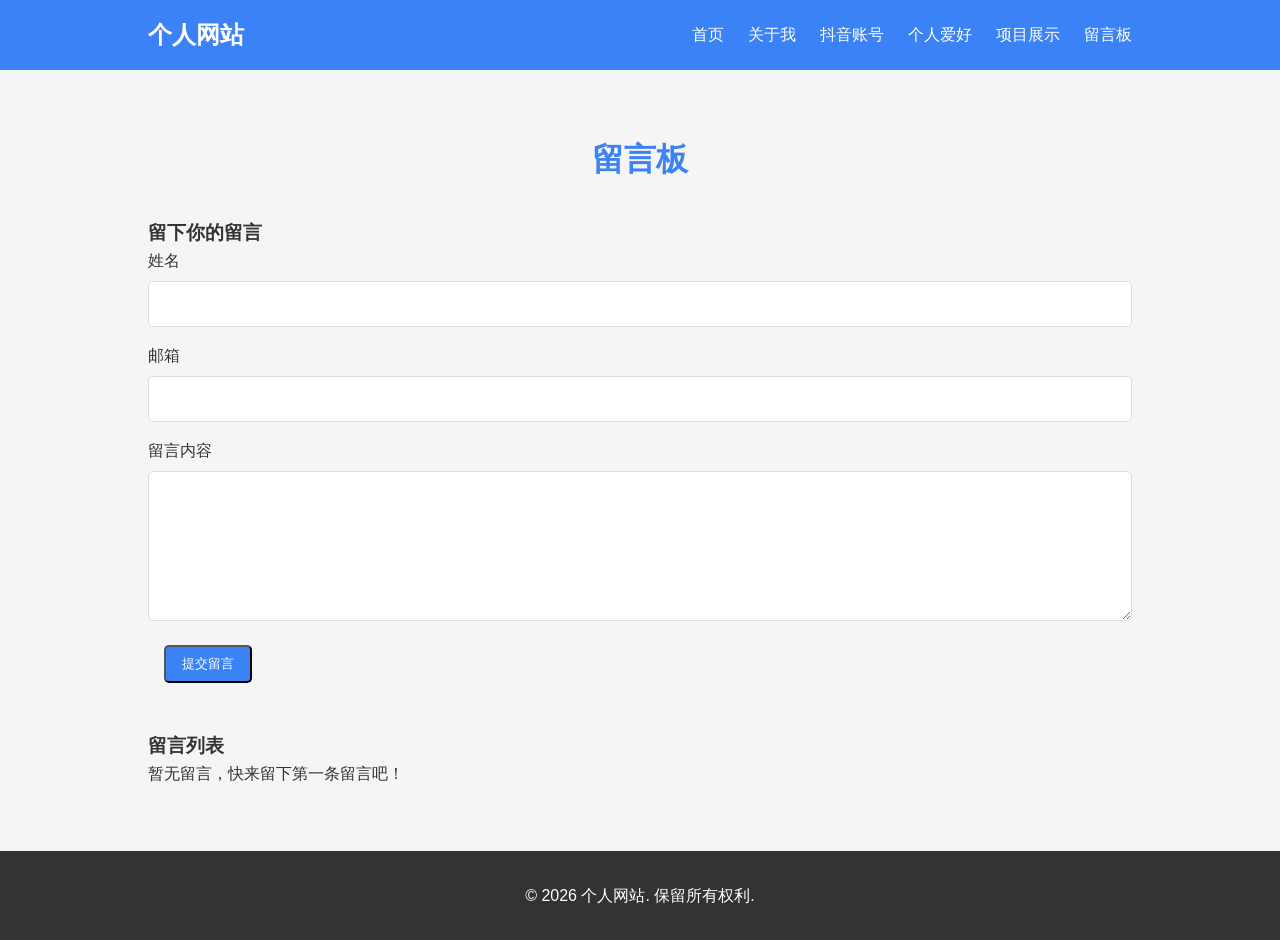
<file: contact.html>
<!DOCTYPE html>
<html lang="zh-CN">
<head>
    <meta charset="UTF-8">
    <meta name="viewport" content="width=device-width, initial-scale=1.0">
    <title>留言板 - 个人网站</title>
    <link rel="stylesheet" href="style.css">
    <link rel="stylesheet" href="https://cdnjs.cloudflare.com/ajax/libs/font-awesome/6.4.0/css/all.min.css">
</head>
<body>
    <!-- 导航栏 -->
    <nav class="navbar">
        <div class="container">
            <a href="index.html" class="logo">个人网站</a>
            <div class="nav-links">
                <a href="index.html">首页</a>
                <a href="about.html">关于我</a>
                <a href="douyin.html">抖音账号</a>
                <a href="hobbies.html">个人爱好</a>
                <a href="projects.html">项目展示</a>
                <a href="contact.html">留言板</a>
            </div>
        </div>
    </nav>

    <!-- 留言板页面 -->
    <section class="contact-section">
        <div class="container">
            <h2>留言板</h2>
            
            <div class="contact-form">
                <h3>留下你的留言</h3>
                <form id="message-form">
                    <div class="form-group">
                        <label for="name">姓名</label>
                        <input type="text" id="name" name="name" required>
                    </div>
                    <div class="form-group">
                        <label for="email">邮箱</label>
                        <input type="email" id="email" name="email" required>
                    </div>
                    <div class="form-group">
                        <label for="message">留言内容</label>
                        <textarea id="message" name="message" required></textarea>
                    </div>
                    <button type="submit" class="btn">提交留言</button>
                </form>
            </div>

            <div class="message-list" id="message-list">
                <h3>留言列表</h3>
                <!-- 留言将通过JavaScript动态添加 -->
            </div>
        </div>
    </section>

    <!-- 页脚 -->
    <footer class="footer">
        <div class="container">
            <p>&copy; 2026 个人网站. 保留所有权利.</p>
        </div>
    </footer>

    <script src="script.js"></script>
</body>
</html>
</file>
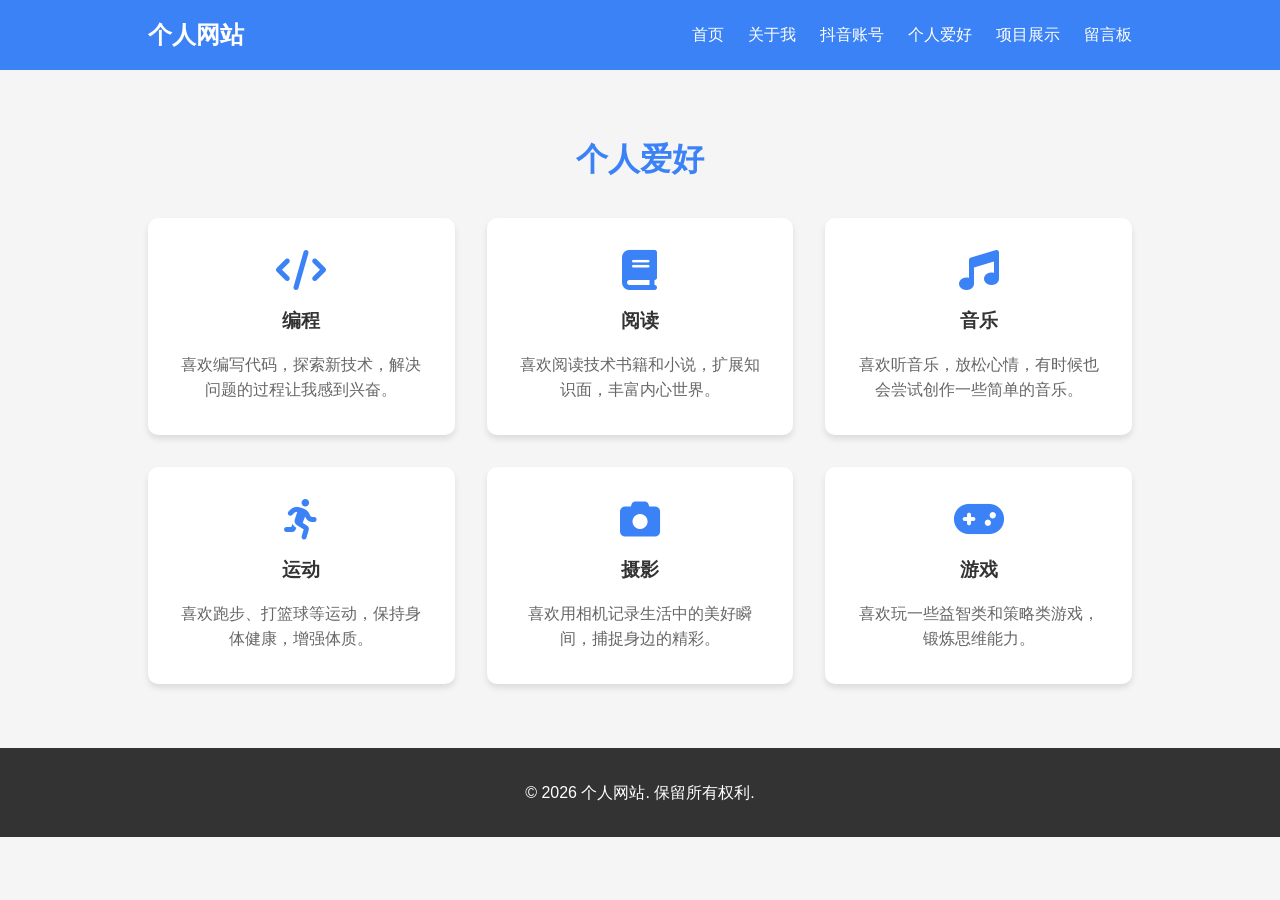
<file: hobbies.html>
<!DOCTYPE html>
<html lang="zh-CN">
<head>
    <meta charset="UTF-8">
    <meta name="viewport" content="width=device-width, initial-scale=1.0">
    <title>个人爱好 - 个人网站</title>
    <link rel="stylesheet" href="style.css">
    <link rel="stylesheet" href="https://cdnjs.cloudflare.com/ajax/libs/font-awesome/6.4.0/css/all.min.css">
</head>
<body>
    <!-- 导航栏 -->
    <nav class="navbar">
        <div class="container">
            <a href="index.html" class="logo">个人网站</a>
            <div class="nav-links">
                <a href="index.html">首页</a>
                <a href="about.html">关于我</a>
                <a href="douyin.html">抖音账号</a>
                <a href="hobbies.html">个人爱好</a>
                <a href="projects.html">项目展示</a>
                <a href="contact.html">留言板</a>
            </div>
        </div>
    </nav>

    <!-- 个人爱好页面 -->
    <section class="hobbies-section">
        <div class="container">
            <h2>个人爱好</h2>
            
            <div class="hobbies-grid">
                <div class="hobby-card">
                    <i class="fas fa-code"></i>
                    <h3>编程</h3>
                    <p>喜欢编写代码，探索新技术，解决问题的过程让我感到兴奋。</p>
                </div>
                <div class="hobby-card">
                    <i class="fas fa-book"></i>
                    <h3>阅读</h3>
                    <p>喜欢阅读技术书籍和小说，扩展知识面，丰富内心世界。</p>
                </div>
                <div class="hobby-card">
                    <i class="fas fa-music"></i>
                    <h3>音乐</h3>
                    <p>喜欢听音乐，放松心情，有时候也会尝试创作一些简单的音乐。</p>
                </div>
                <div class="hobby-card">
                    <i class="fas fa-running"></i>
                    <h3>运动</h3>
                    <p>喜欢跑步、打篮球等运动，保持身体健康，增强体质。</p>
                </div>
                <div class="hobby-card">
                    <i class="fas fa-camera"></i>
                    <h3>摄影</h3>
                    <p>喜欢用相机记录生活中的美好瞬间，捕捉身边的精彩。</p>
                </div>
                <div class="hobby-card">
                    <i class="fas fa-gamepad"></i>
                    <h3>游戏</h3>
                    <p>喜欢玩一些益智类和策略类游戏，锻炼思维能力。</p>
                </div>
            </div>
        </div>
    </section>

    <!-- 页脚 -->
    <footer class="footer">
        <div class="container">
            <p>&copy; 2026 个人网站. 保留所有权利.</p>
        </div>
    </footer>

    <script src="script.js"></script>
</body>
</html>
</file>
<file: style.css>
/* 全局样式 */
* {
    margin: 0;
    padding: 0;
    box-sizing: border-box;
}

body {
    font-family: 'Arial', sans-serif;
    line-height: 1.6;
    color: #333;
    background-color: #f5f5f5;
}

.container {
    width: 80%;
    max-width: 1200px;
    margin: 0 auto;
    padding: 0 20px;
}

/* 导航栏 */
.navbar {
    background-color: #3B82F6;
    color: white;
    padding: 1rem 0;
    position: sticky;
    top: 0;
    z-index: 1000;
}

.navbar .container {
    display: flex;
    justify-content: space-between;
    align-items: center;
}

.logo {
    font-size: 1.5rem;
    font-weight: bold;
    color: white;
    text-decoration: none;
}

.nav-links {
    display: flex;
    gap: 1.5rem;
}

.nav-links a {
    color: white;
    text-decoration: none;
    font-weight: 500;
    transition: color 0.3s ease;
}

.nav-links a:hover {
    color: #F97316;
}

/* 英雄区域 */
.hero {
    background: linear-gradient(135deg, #3B82F6, #60A5FA);
    color: white;
    padding: 5rem 0;
    text-align: center;
}

.hero h1 {
    font-size: 3rem;
    margin-bottom: 1rem;
}

.hero h1 span {
    color: #F97316;
}

.hero p {
    font-size: 1.2rem;
    margin-bottom: 2rem;
}

.social-links {
    display: flex;
    justify-content: center;
    gap: 1rem;
}

.social-link {
    display: inline-flex;
    align-items: center;
    justify-content: center;
    width: 40px;
    height: 40px;
    background-color: rgba(255, 255, 255, 0.2);
    border-radius: 50%;
    color: white;
    text-decoration: none;
    transition: all 0.3s ease;
}

.social-link:hover {
    background-color: white;
    color: #3B82F6;
    transform: translateY(-3px);
}

/* 通用部分样式 */
section {
    padding: 4rem 0;
}

section h2 {
    text-align: center;
    font-size: 2rem;
    margin-bottom: 2rem;
    color: #3B82F6;
}

/* 关于我部分 */
.about-content {
    display: flex;
    gap: 2rem;
    align-items: center;
}

.about-text {
    flex: 1;
}

.about-image {
    flex: 1;
    text-align: center;
}

.about-image img {
    border-radius: 10px;
    box-shadow: 0 4px 6px rgba(0, 0, 0, 0.1);
}

/* 项目部分 */
.projects-grid {
    display: grid;
    grid-template-columns: repeat(auto-fit, minmax(300px, 1fr));
    gap: 2rem;
}

.project-card {
    background-color: white;
    border-radius: 10px;
    overflow: hidden;
    box-shadow: 0 4px 6px rgba(0, 0, 0, 0.1);
    transition: transform 0.3s ease;
}

.project-card:hover {
    transform: translateY(-5px);
}

.project-card img {
    width: 100%;
    height: 200px;
    object-fit: cover;
}

.project-card h3 {
    padding: 1rem;
    font-size: 1.2rem;
}

.project-card p {
    padding: 0 1rem 1rem;
    color: #666;
}

.btn {
    display: inline-block;
    background-color: #3B82F6;
    color: white;
    padding: 0.5rem 1rem;
    border-radius: 5px;
    text-decoration: none;
    margin: 0 1rem 1rem;
    transition: background-color 0.3s ease;
}

.btn:hover {
    background-color: #2563EB;
}

/* 页脚 */
.footer {
    background-color: #333;
    color: white;
    text-align: center;
    padding: 2rem 0;
}

/* 响应式设计 */
@media (max-width: 768px) {
    .nav-links {
        flex-direction: column;
        gap: 0.5rem;
    }

    .about-content {
        flex-direction: column;
        text-align: center;
    }

    .hero h1 {
        font-size: 2rem;
    }
}

/* 表单样式 */
.form-group {
    margin-bottom: 1rem;
}

.form-group label {
    display: block;
    margin-bottom: 0.5rem;
    font-weight: 500;
}

.form-group input,
.form-group textarea {
    width: 100%;
    padding: 0.8rem;
    border: 1px solid #ddd;
    border-radius: 5px;
    font-size: 1rem;
}

.form-group textarea {
    resize: vertical;
    min-height: 150px;
}

/* 留言板样式 */
.message-list {
    margin-top: 2rem;
}

.message-item {
    background-color: white;
    padding: 1rem;
    border-radius: 5px;
    margin-bottom: 1rem;
    box-shadow: 0 2px 4px rgba(0, 0, 0, 0.1);
}

.message-item h4 {
    color: #3B82F6;
    margin-bottom: 0.5rem;
}

.message-item p {
    color: #666;
    margin-bottom: 0.5rem;
}

.message-item small {
    color: #999;
}

/* 抖音页面样式 */
.douyin-section {
    background-color: white;
    padding: 2rem;
    border-radius: 10px;
    box-shadow: 0 4px 6px rgba(0, 0, 0, 0.1);
}

.douyin-qr {
    text-align: center;
    margin: 2rem 0;
}

.douyin-qr img {
    max-width: 200px;
    border-radius: 10px;
}

.douyin-videos {
    margin-top: 2rem;
}

.video-container {
    margin-bottom: 2rem;
}

/* 个人爱好页面样式 */
.hobbies-grid {
    display: grid;
    grid-template-columns: repeat(auto-fit, minmax(250px, 1fr));
    gap: 2rem;
}

.hobby-card {
    background-color: white;
    padding: 2rem;
    border-radius: 10px;
    box-shadow: 0 4px 6px rgba(0, 0, 0, 0.1);
    text-align: center;
    transition: transform 0.3s ease;
}

.hobby-card:hover {
    transform: translateY(-5px);
}

.hobby-card i {
    font-size: 2.5rem;
    color: #3B82F6;
    margin-bottom: 1rem;
}

.hobby-card h3 {
    margin-bottom: 1rem;
    color: #333;
}

.hobby-card p {
    color: #666;
}
</file>
